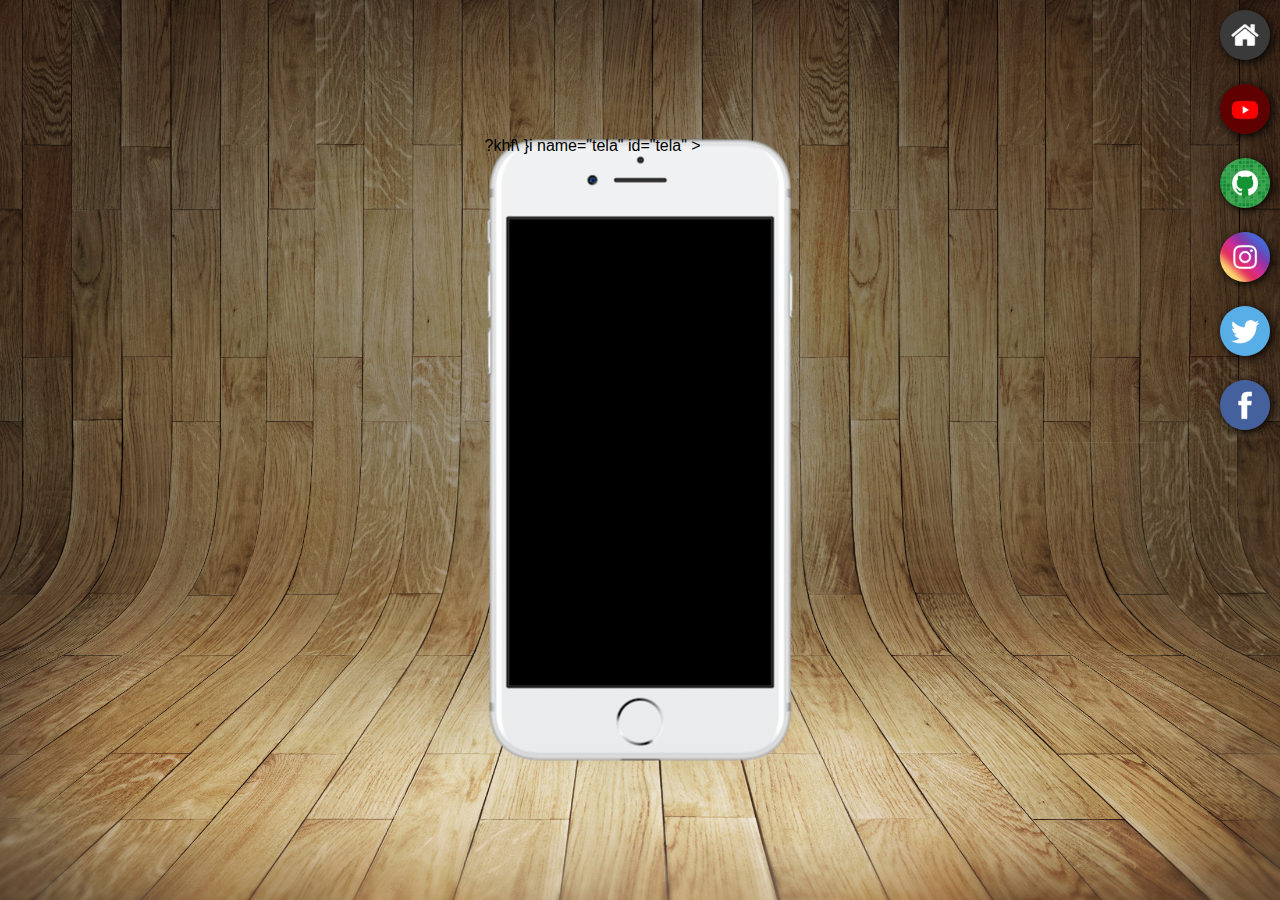
<file: index.html>
<!DOCTYPE html>
<html lang="pt-br">
<head>
    <meta charset="UTF-8">
    <meta name="viewport" content="width=device-width, initial-scale=1.0">
    <link rel="shortcut icon" href="imagens/favicon.ico" type="image/x-icon">
    <link rel="stylesheet" href="estilos/style.css">
    <title>Redes Sociais</title>
    
</head>
<body>
    <main>
        <section id="telefone">?khf\
            }i
             name="tela" id="tela" ></iframe>

        </section>
        <section id="redes-sociais">            
            <a href="home.html" target="tela"><img src="imagens/logo-home.jpg" alt="Home"></a><br>
            <a href="https://www.youtube.com/watch?v=rXxFa8kU9bI" target="tela"><img src="imagens/logo-youtube.jpg" alt="Youtube"></a><br>
            <a href="#" target="tela"><img src="imagens/logo-github.jpg" alt="GitHub"></a><br>
            <a href="#" target="tela"><img src="imagens/logo-instagram.jpg" alt="Instagram"></a><br>
            <a href="#" target="tela"><img src="imagens/logo-twitter.jpg" alt="Twitter"></a><br>
            <a href="#" target="tela"><img src="imagens/logo-facebook.jpg" alt="Facebook"></a>

        </section>        
    </main>
    
    
</body>
</html>
</file>
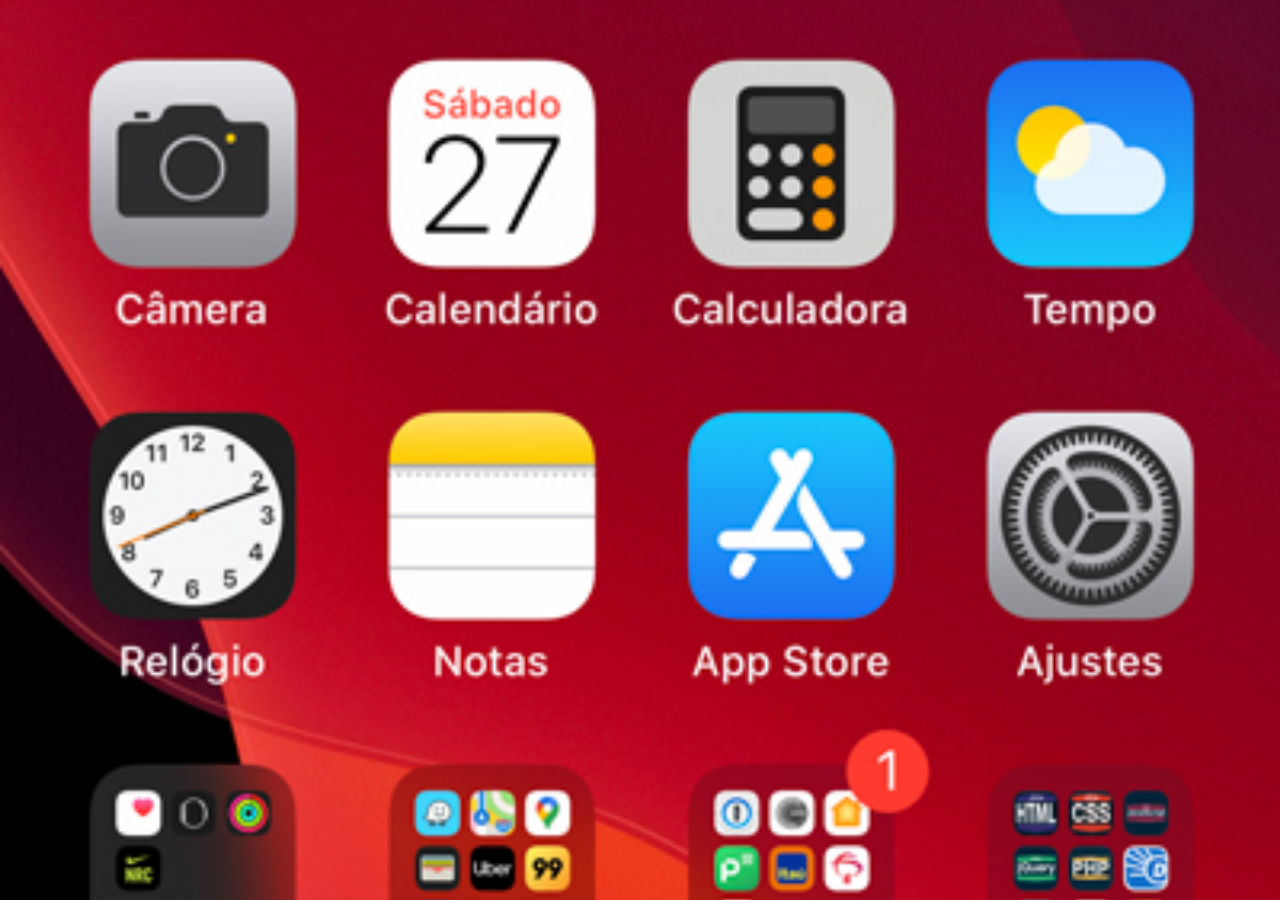
<file: home.html>
<!DOCTYPE html>
<html lang="pt-br">
<head>
    <meta charset="UTF-8">
    <meta name="viewport" content="width=device-width, initial-scale=1.0">
    <title>Home</title>
    <style>
        *{
            margin: 0px;
            padding: 0px;
        }
        body{
            width: 100vw;
            height: 100vh;
            background: black url(imagens/tela-home.jpg) no-repeat 
            top center;
            background-size:cover;
        }
    </style>
</head>
<body>

    
</body>
</html>
</file>
<file: estilos/style.css>
@charset "UTF-8";

* {
    margin: 0px;
    padding: 0px;
    font-family: Arial, Helvetica, sans-serif;
}

html, body {
    height: 100vh;
    width: 100vw;
}
body{
    background: url(../imagens/fundo-madeira.jpg) no-repeat
    top center;
    background-size: cover;
    background-attachment: fixed;

}
main {
    position: relative;
    height: 100vh; 
}
section#telefone {
    position:absolute;
    top:50%;
    left: 50%;
    transform: translate(-50%, -50%);
    height: 627px;
    width: 311px;
    background: url(../imagens/frame-iphone.png) no-repeat;
}
iframe#tela{
    position: relative;
    top: 81px;
    left: 22px;
    width: 268px;
    height: 470px;
}
section#redes-sociais{
    text-align: right;
}
section#redes-sociais img:hover{
    width: 60px;
    height: 60px;
    border: 2px solid white;
    transform: translate(-5px, -5px);
    box-shadow: 2px 2px 15px white;
    transition: transform 1s, border 1s;
}
section#redes-sociais img{        
    width: 50px;
    height: 50px;
    margin: 10px;
    border-radius: 50%;
    box-shadow: 2px 2px 10px black;
    box-sizing: border-box;
    frame
}
</file>
